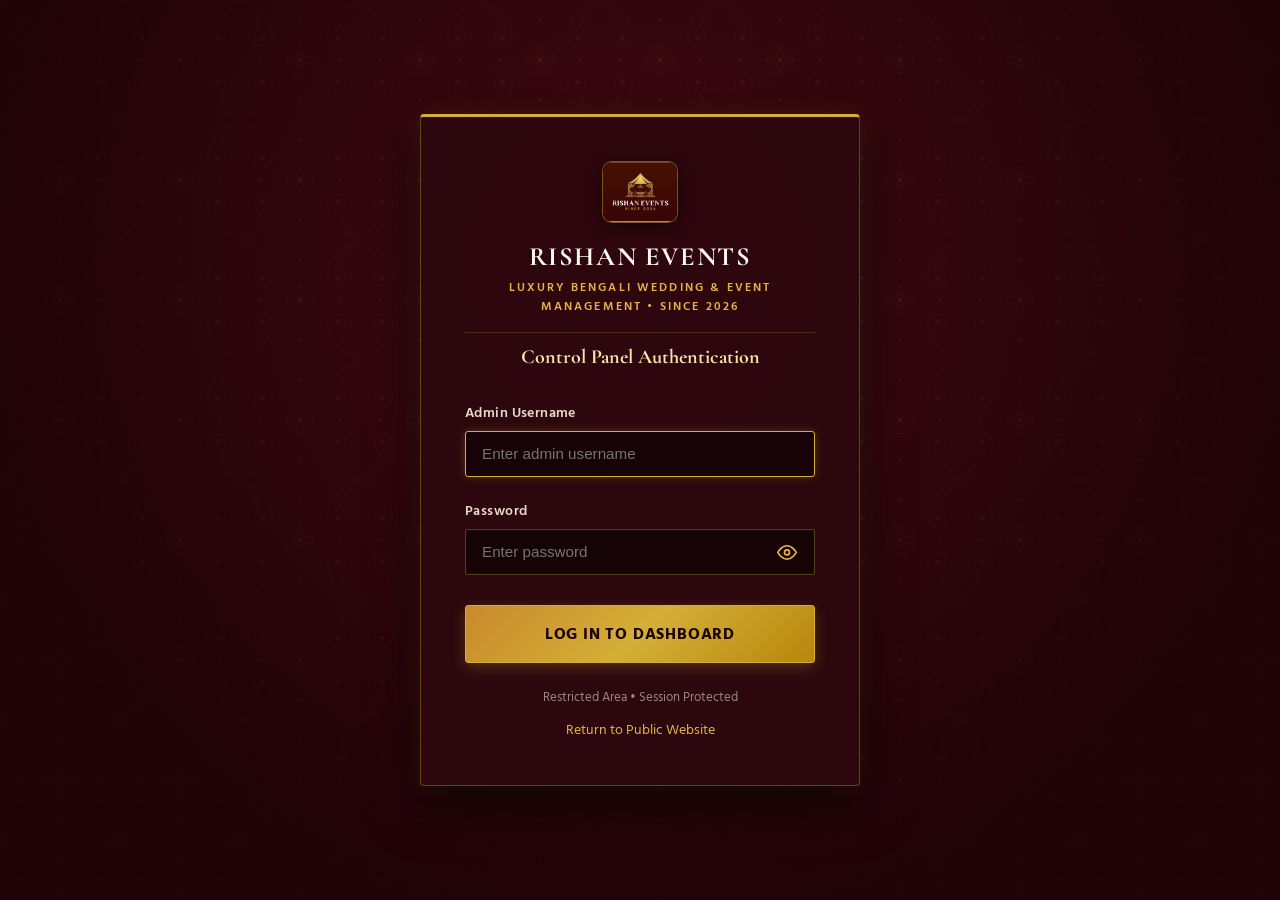
<file: login.html>
<!DOCTYPE html>
<html lang="en">
<head>
  <meta charset="UTF-8">
  <meta name="viewport" content="width=device-width, initial-scale=1.0">
  <title>Admin Portal Login | Rishan Events</title>
  <meta name="robots" content="noindex, nofollow">
  <link rel="icon" type="image/jpeg" href="assets/images/rishan-logo.jpg">
  
  <!-- Preconnect to Google Fonts -->
  <link rel="preconnect" href="https://fonts.googleapis.com">
  <link rel="preconnect" href="https://fonts.gstatic.com" crossorigin>
  <link href="https://fonts.googleapis.com/css2?family=Cormorant+Garamond:wght@500;600;700&family=Hind+Siliguri:wght@400;500;600;700&display=swap" rel="stylesheet">

  <style>
    :root {
      --color-bg-deep: #1F0307;
      --color-bg-garnet: #380811;
      --color-bg-card: rgba(45, 8, 14, 0.95);
      --color-gold: #D4AF37;
      --color-gold-light: #F3E5AB;
      --color-gold-warm: #E5B24A;
      --color-text-main: #FFF8EE;
      --color-text-muted: #E8DAC8;
      --color-border: rgba(212, 175, 55, 0.35);
      --font-display: 'Cormorant Garamond', Georgia, serif;
      --font-body: 'Hind Siliguri', -apple-system, BlinkMacSystemFont, sans-serif;
    }

    *, *::before, *::after {
      box-sizing: border-box;
      margin: 0;
      padding: 0;
    }

    body {
      background-color: var(--color-bg-deep);
      background-image: 
        radial-gradient(circle at 50% 30%, rgba(85, 12, 24, 0.6) 0%, rgba(31, 3, 7, 0.95) 75%),
        url("assets/patterns/kolka-gold.svg");
      background-repeat: repeat;
      background-size: auto, 120px 120px;
      color: var(--color-text-main);
      font-family: var(--font-body);
      min-height: 100vh;
      display: flex;
      align-items: center;
      justify-content: center;
      padding: 1.5rem;
    }

    .login-container {
      width: 100%;
      max-width: 440px;
    }

    .login-card {
      background-color: var(--color-bg-card);
      border: 1px solid var(--color-border);
      border-top: 3px solid var(--color-gold);
      box-shadow: 0 20px 50px rgba(0, 0, 0, 0.6), 0 0 25px rgba(212, 175, 55, 0.12);
      border-radius: 4px;
      padding: clamp(2rem, 5vw, 2.75rem);
      position: relative;
    }

    .brand-header {
      text-align: center;
      margin-bottom: 2rem;
    }

    .brand-monogram {
      display: inline-flex;
      align-items: center;
      justify-content: center;
      width: 3rem;
      height: 3rem;
      border: 1px solid var(--color-gold);
      border-radius: 50%;
      font-family: var(--font-display);
      font-size: 1.75rem;
      font-weight: 700;
      color: var(--color-gold-light);
      margin-bottom: 0.75rem;
      box-shadow: 0 0 15px rgba(212, 175, 55, 0.25);
    }

    .brand-title {
      font-family: var(--font-display);
      font-size: 1.65rem;
      font-weight: 700;
      letter-spacing: 0.06em;
      color: var(--color-text-main);
      line-height: 1.1;
    }

    .brand-subtitle {
      font-size: 0.75rem;
      font-weight: 600;
      letter-spacing: 0.18em;
      color: var(--color-gold-warm);
      text-transform: uppercase;
      margin-top: 0.35rem;
    }

    .login-title {
      font-family: var(--font-display);
      font-size: 1.25rem;
      color: var(--color-gold-light);
      margin-top: 1rem;
      border-top: 1px solid rgba(212, 175, 55, 0.2);
      padding-top: 0.75rem;
    }

    .alert-box {
      display: none;
      padding: 0.85rem 1rem;
      margin-bottom: 1.25rem;
      border-radius: 3px;
      font-size: 0.9rem;
      line-height: 1.4;
    }

    .alert-error {
      background-color: rgba(180, 20, 30, 0.25);
      border: 1px solid #E63946;
      color: #FFB3BA;
    }

    .form-group {
      margin-bottom: 1.35rem;
      display: flex;
      flex-direction: column;
    }

    .form-label {
      font-size: 0.875rem;
      font-weight: 600;
      letter-spacing: 0.03em;
      color: var(--color-text-muted);
      margin-bottom: 0.45rem;
    }

    .input-wrapper {
      position: relative;
      display: flex;
      align-items: center;
    }

    .form-control {
      width: 100%;
      padding: 0.85rem 1rem;
      background-color: rgba(18, 3, 6, 0.8);
      border: 1px solid rgba(212, 175, 55, 0.35);
      color: var(--color-text-main);
      font-size: 0.95rem;
      border-radius: 3px;
      transition: all 0.2s ease;
    }

    .form-control:focus {
      outline: none;
      border-color: var(--color-gold);
      box-shadow: 0 0 10px rgba(212, 175, 55, 0.25);
    }

    /* Password Input with eye toggle padding */
    .form-control-password {
      padding-right: 3rem;
    }

    .password-toggle-btn {
      position: absolute;
      right: 0.75rem;
      top: 50%;
      transform: translateY(-50%);
      background: none;
      border: none;
      color: var(--color-gold-warm);
      cursor: pointer;
      padding: 0.35rem;
      display: flex;
      align-items: center;
      justify-content: center;
      border-radius: 3px;
      transition: color 0.2s;
    }

    .password-toggle-btn:hover {
      color: var(--color-gold-light);
    }

    .password-toggle-btn:focus-visible {
      outline: 2px solid var(--color-gold);
      outline-offset: 2px;
    }

    .btn-submit {
      width: 100%;
      padding: 0.95rem 1.5rem;
      background: linear-gradient(135deg, #C98A2B 0%, #D4AF37 50%, #B8860B 100%);
      color: #1A0307;
      border: 1px solid #D4AF37;
      border-radius: 3px;
      font-family: var(--font-body);
      font-size: 1rem;
      font-weight: 700;
      letter-spacing: 0.05em;
      cursor: pointer;
      transition: all 0.25s ease;
      margin-top: 0.5rem;
      text-transform: uppercase;
      box-shadow: 0 4px 15px rgba(212, 175, 55, 0.25);
    }

    .btn-submit:hover {
      background: linear-gradient(135deg, #D4AF37 0%, #F3E5AB 50%, #D4AF37 100%);
      box-shadow: 0 6px 20px rgba(212, 175, 55, 0.4);
      transform: translateY(-1px);
    }

    .btn-submit:disabled {
      opacity: 0.6;
      cursor: not-allowed;
      transform: none;
    }

    .footer-note {
      text-align: center;
      margin-top: 1.5rem;
      font-size: 0.8rem;
      color: rgba(232, 218, 200, 0.6);
    }

    .back-link {
      display: inline-block;
      margin-top: 0.75rem;
      color: var(--color-gold-warm);
      text-decoration: none;
      font-size: 0.85rem;
    }

    .back-link:hover {
      color: var(--color-gold-light);
      text-decoration: underline;
    }
  </style>
</head>
<body>

  <div class="login-container">
    <div class="login-card">
      
      <div class="brand-header">
        <img src="assets/images/rishan-logo.jpg" alt="Rishan Events Logo" width="76" height="62" style="border-radius:10px; border:1px solid rgba(212,175,55,0.45); box-shadow:0 4px 15px rgba(0,0,0,0.5); margin-bottom:0.75rem; background:#2D050C;">
        <h1 class="brand-title">RISHAN EVENTS</h1>
        <p class="brand-subtitle">LUXURY BENGALI WEDDING &amp; EVENT MANAGEMENT &bull; SINCE 2026</p>
        <h2 class="login-title">Control Panel Authentication</h2>
      </div>

      <!-- Alert Box for Error or Rate Limit -->
      <div class="alert-box alert-error" id="alert-box" role="alert" aria-live="polite"></div>

      <!-- Login Form: Password masked by default, un-prefilled, eye toggle -->
      <form id="admin-login-form" novalidate autocomplete="off">
        <div class="form-group">
          <label for="username" class="form-label">Admin Username</label>
          <div class="input-wrapper">
            <input 
              type="text" 
              id="username" 
              name="username" 
              class="form-control" 
              required 
              autocomplete="off" 
              value="" 
              placeholder="Enter admin username"
              autofocus
            >
          </div>
        </div>

        <div class="form-group">
          <label for="password" class="form-label">Password</label>
          <div class="input-wrapper">
            <!-- Password field masked by default -->
            <input 
              type="password" 
              id="password" 
              name="password" 
              class="form-control form-control-password" 
              required 
              autocomplete="off" 
              value="" 
              placeholder="Enter password"
            >
            <!-- Eye icon button to toggle show/hide typed password -->
            <button 
              type="button" 
              class="password-toggle-btn" 
              id="password-toggle-btn" 
              aria-label="Show password" 
              title="Show password"
            >
              <!-- Eye Open SVG (shown when password is masked) -->
              <svg id="icon-eye-open" xmlns="http://www.w3.org/2000/svg" width="20" height="20" viewBox="0 0 24 24" fill="none" stroke="currentColor" stroke-width="2" stroke-linecap="round" stroke-linejoin="round">
                <path d="M1 12s4-8 11-8 11 8 11 8-4 8-11 8-11-8-11-8z"></path>
                <circle cx="12" cy="12" r="3"></circle>
              </svg>
              <!-- Eye Closed / Slash SVG (shown when password is visible) -->
              <svg id="icon-eye-closed" style="display: none;" xmlns="http://www.w3.org/2000/svg" width="20" height="20" viewBox="0 0 24 24" fill="none" stroke="currentColor" stroke-width="2" stroke-linecap="round" stroke-linejoin="round">
                <path d="M17.94 17.94A10.07 10.07 0 0 1 12 20c-7 0-11-8-11-8a18.45 18.45 0 0 1 5.06-5.94M9.9 4.24A9.12 9.12 0 0 1 12 4c7 0 11 8 11 8a18.5 18.5 0 0 1-2.16 3.19m-6.72-1.07a3 3 0 1 1-4.24-4.24"></path>
                <line x1="1" y1="1" x2="23" y2="23"></line>
              </svg>
            </button>
          </div>
        </div>

        <button type="submit" class="btn-submit" id="btn-submit">
          Log In to Dashboard
        </button>
      </form>

      <div class="footer-note">
        <p>Restricted Area • Session Protected</p>
        <a href="/" class="back-link">Return to Public Website</a>
      </div>

    </div>
  </div>

  <script>
    (function () {
      'use strict';

      const loginForm = document.getElementById('admin-login-form');
      const usernameInput = document.getElementById('username');
      const passwordInput = document.getElementById('password');
      const passwordToggleBtn = document.getElementById('password-toggle-btn');
      const iconEyeOpen = document.getElementById('icon-eye-open');
      const iconEyeClosed = document.getElementById('icon-eye-closed');
      const alertBox = document.getElementById('alert-box');
      const submitBtn = document.getElementById('btn-submit');

      // Clear any cached or pre-filled values
      usernameInput.value = '';
      passwordInput.value = '';

      // Toggle Password Visibility (Eye Icon)
      passwordToggleBtn.addEventListener('click', () => {
        const isPassword = passwordInput.getAttribute('type') === 'password';
        if (isPassword) {
          passwordInput.setAttribute('type', 'text');
          iconEyeOpen.style.display = 'none';
          iconEyeClosed.style.display = 'block';
          passwordToggleBtn.setAttribute('aria-label', 'Hide password');
          passwordToggleBtn.setAttribute('title', 'Hide password');
        } else {
          passwordInput.setAttribute('type', 'password');
          iconEyeOpen.style.display = 'block';
          iconEyeClosed.style.display = 'none';
          passwordToggleBtn.setAttribute('aria-label', 'Show password');
          passwordToggleBtn.setAttribute('title', 'Show password');
        }
        passwordInput.focus();
      });

      // Handle Login Form Submission
      loginForm.addEventListener('submit', async (e) => {
        e.preventDefault();
        alertBox.style.display = 'none';
        alertBox.textContent = '';

        const username = usernameInput.value.trim();
        const password = passwordInput.value;

        if (!username || !password) {
          alertBox.textContent = 'Please enter both username and password.';
          alertBox.style.display = 'block';
          return;
        }

        submitBtn.disabled = true;
        submitBtn.textContent = 'Authenticating...';

        try {
          const res = await fetch('/api/admin/login', {
            method: 'POST',
            headers: {
              'Content-Type': 'application/json'
            },
            body: JSON.stringify({ username, password })
          });

          const data = await res.json();

          if (res.ok && data.success) {
            submitBtn.textContent = 'Success! Redirecting...';
            // Save token to localStorage as backup for Authorization header
            if (data.token) {
              localStorage.setItem('anvarli_admin_token', data.token);
            }
            window.location.href = '/admin';
          } else {
            alertBox.textContent = data.error || 'Authentication failed. Please verify your credentials.';
            alertBox.style.display = 'block';
            submitBtn.disabled = false;
            submitBtn.textContent = 'Log In to Dashboard';
          }
        } catch (err) {
          alertBox.textContent = 'Network or server error. Please ensure the server is running.';
          alertBox.style.display = 'block';
          submitBtn.disabled = false;
          submitBtn.textContent = 'Log In to Dashboard';
        }
      });
    })();
  </script>
</body>
</html>
</file>
